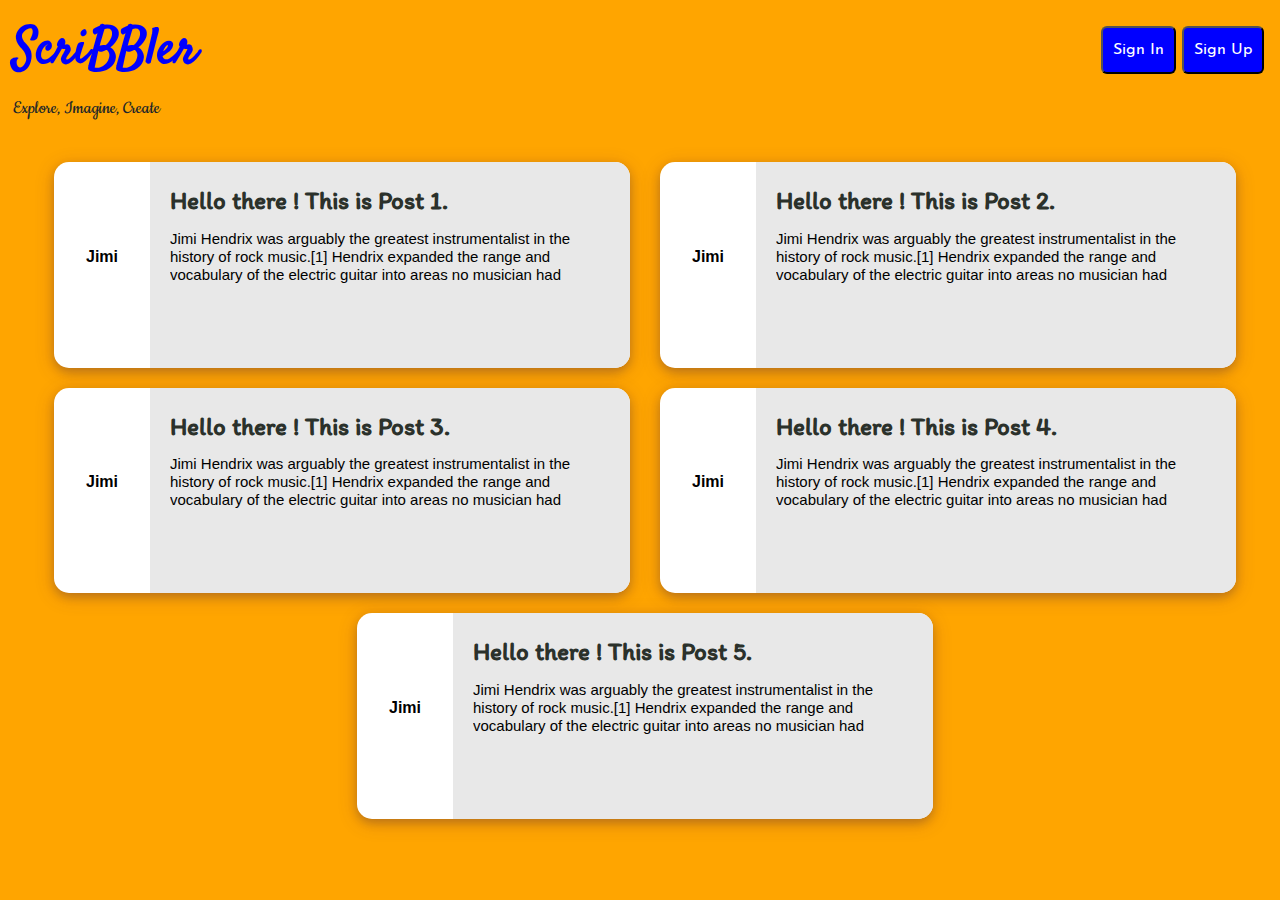
<file: html/bloglist.html>
<!DOCTYPE html>
<html>

<head>
    
    <meta name="viewport" content="width=device-width, initial-scale=1.0">

    
    <link rel="stylesheet" href="https://use.fontawesome.com/releases/v5.7.2/css/all.css" integrity="sha384-fnmOCqbTlWIlj8LyTjo7mOUStjsKC4pOpQbqyi7RrhN7udi9RwhKkMHpvLbHG9Sr" crossorigin="anonymous">
    <link href='..\css\bloglist.css' rel='stylesheet' type='text/css'>    
    <link href='..\css\header.css' rel='stylesheet' type='text/css'>
    <link href='..\css\font.css' rel='stylesheet' type='text/css'>
    <link rel="stylesheet" href="..\font-awesome-4.7.0/css/font-awesome.min.css">
    <link rel="stylesheet" href="https://maxcdn.bootstrapcdn.com/bootstrap/4.0.0/css/bootstrap.min.css" integrity="sha384-Gn5384xqQ1aoWXA+058RXPxPg6fy4IWvTNh0E263XmFcJlSAwiGgFAW/dAiS6JXm" crossorigin="anonymous">
    <style>
    </style>
</head>
<body>
    <div id="main-container-div">
        <div class="header">
         <a href="../index.html" id="logo">ScriBBler</a>
         <button type="button" onclick="" id="signup"
        data-toggle="modal" data-target="#mySignupModal">Sign Up</button>
            <button type="button" onclick="" id="signin"
    data-toggle="modal" data-target="#mySigninModal">Sign In</button>
            <i class="fas fa-bars" id="bar"></i>
            <p id="logo2">Explore, Imagine, Create</p>
             <!-- Insert code for Sign Up, Sign In button here. 
             Add code for "ScriBBler" heading and the sub-heading -->
        </div>
    </div>
 <div>

    	<!-- Insert code for Sign In modal here -->
         <div class="modal" id="mySigninModal">
  <div class="modal-dialog" role="document">
    <div class="modal-content">
      <div class="modal-header">
        <h5 class="modal-title">Welcome Back!</h5>
        <button type="button" class="close" data-dismiss="modal" aria-label="Close">
          <span aria-hidden="true">&times;</span>
        </button>
      </div>
      <div class="modal-body">
          <form>
  <div class="form-group">
    <label for="exampleInputUname1">Enter Username</label>
    <input type="text" class="form-control" id="exampleInputUname1" aria-describedby="emailHelp" placeholder="Enter Username" required>
  </div>
  <div class="form-group">
    <label for="exampleInputPassword1">Password</label>
    <input type="password" class="form-control" id="exampleInputPassword1" placeholder="Enter Password" required>
  </div>
    <div>
    <button type="submit" class="btn btn-success inbtn">Sign In</button></div>
</form>
          <div id="bot">
        <p id="ntmmbr">Not a member? <a href="">Sign Up</a></p>
      </div>
          </div>
    </div>
  </div>
</div>
    </div>

    <div>

    	<!-- Insert code for Sign Up modal here -->
        <div class="modal" id="mySignupModal">
  <div class="modal-dialog" role="document">
    <div class="modal-content">
      <div class="modal-header">
        <h5 class="modal-title">Get Started</h5>
        <button type="button" class="close" data-dismiss="modal" aria-label="Close">
          <span aria-hidden="true" onclick="showSS()">&times;</span>
        </button>
      </div>
      <div class="modal-body">
       <form>
  <div class="form-group">
    <label for="exampleInputName1">Full Name</label>
    <input type="text" class="form-control" id="exampleInputName1" aria-describedby="emailHelp" placeholder="Enter Full Name" required>
  </div>
  <div class="form-group">
    <label for="exampleUname1">Username</label>
    <input type="text" class="form-control" id="exampleInputUname1" aria-describedby="emailHelp" placeholder="Enter Username" required>
  </div>
  <div class="form-group">
    <label for="exampleInputPassword1">Password</label>
    <input type="password" class="form-control" id="exampleInputPassword1" placeholder="Enter Password" required>
  </div>
  <div class="form-group">
    <label for="exampleInputCPassword1">Confirm Password</label>
    <input type="password" class="form-control" id="exampleInputCPassword1" placeholder="Confirm Password" required>
  </div>
           <div>
        <button type="submit" class="btn btn-success inbtn">Sign Up</button>
      </div>
</form>
      </div>
      
    </div>
  </div>
</div>
    </div>

    <div class="allPostsContainer">
    <div class="post">
        <div class="post-left">
            <p class="post-username">Jimi</p>
        </div>
        <div class="post-content">
             
            <!-- Insert code for Trash icon here -->

            <p class="post-title">Hello there ! This is Post 1. </p><i class="fas fa-trash-alt del" data-toggle="modal" data-target="#deletepost"></i>
            <p class="post-desc">Jimi Hendrix was arguably the greatest instrumentalist in the history of rock music.[1] Hendrix expanded the range and vocabulary of the electric guitar into areas no musician had ever ventured before. His boundless drive, technical ability and creative application of such effects as distortion forever transformed the sound of rock and roll. While creating his unique musical voice and guitar style, Hendrix synthesized diverse genres, including blues, R&B, soul, British rock, American folk music, 1950s rock and roll, psychedelic and jazz.</p>
            <br>
            <i class="fas fa-ellipsis-h del" onclick="pageopen()"></i>
            <!-- Insert code for ... icon here -->

        </div>
    </div>

    <div class="post">
        <div class="post-left">
            <p class="post-username">Jimi</p>
        </div>
        <div class="post-content">
                
                <!-- Insert code for Trash icon here -->

                <p class="post-title">Hello there ! This is Post 2. </p>
                <i class="fas fa-trash-alt del" data-toggle="modal" data-target="#deletepost"></i>
                <p class="post-desc">Jimi Hendrix was arguably the greatest instrumentalist in the history of rock music.[1] Hendrix expanded the range and vocabulary of the electric guitar into areas no musician had ever ventured before. His boundless drive, technical ability and creative application of such effects as distortion forever transformed the sound of rock and roll. While creating his unique musical voice and guitar style, Hendrix synthesized diverse genres, including blues, R&B, soul, British rock, American folk music, 1950s rock and roll, psychedelic and jazz.</p>
                <br>
                <i class="fas fa-ellipsis-h del" onclick="pageen()"></i>
            <!-- Insert code for ... icon here -->
        </div>
    </div>


    <div class="post">
        <div class="post-left">
            <p class="post-username">Jimi</p>
        </div>
        <div class="post-content">
            <!-- Insert code for Trash icon here -->

                <p class="post-title">Hello there ! This is Post 3. </p>
            <i class="fas fa-trash-alt del" data-toggle="modal" data-target="#deletepost"></i>
                <p class="post-desc">Jimi Hendrix was arguably the greatest instrumentalist in the history of rock music.[1] Hendrix expanded the range and vocabulary of the electric guitar into areas no musician had ever ventured before. His boundless drive, technical ability and creative application of such effects as distortion forever transformed the sound of rock and roll. While creating his unique musical voice and guitar style, Hendrix synthesized diverse genres, including blues, R&B, soul, British rock, American folk music, 1950s rock and roll, psychedelic and jazz.</p>
                <br>
            <!-- Insert code for ... icon here -->
                <i class="fas fa-ellipsis-h del" onclick="pageopen()"></i>
        </div>
    </div>
    <div class="post">
        <div class="post-left">
            <p class="post-username">Jimi</p>
        </div>
        <div class="post-content">
            <!-- Insert code for Trash icon here -->
                
                <p class="post-title">Hello there ! This is Post 4. </p>
            <i class="fas fa-trash-alt del" data-toggle="modal" data-target="#deletepost"></i>
                <p class="post-desc">Jimi Hendrix was arguably the greatest instrumentalist in the history of rock music.[1] Hendrix expanded the range and vocabulary of the electric guitar into areas no musician had ever ventured before. His boundless drive, technical ability and creative application of such effects as distortion forever transformed the sound of rock and roll. While creating his unique musical voice and guitar style, Hendrix synthesized diverse genres, including blues, R&B, soul, British rock, American folk music, 1950s rock and roll, psychedelic and jazz.</p>
                <br>
            <!-- Insert code for ... icon here -->
                <i class="fas fa-ellipsis-h del" onclick="pagpen()"></i>
        </div>
    </div>
    <div class="post">
            <div class="post-left">
                <p class="post-username">Jimi</p>
            </div>
            <div class="post-content">
                <!-- Insert code for Trash icon here -->

                    <p class="post-title">Hello there ! This is Post 5. </p>
                <i class="fas fa-trash-alt del" data-toggle="modal" data-target="#deletepost"></i>
                    <p class="post-desc">Jimi Hendrix was arguably the greatest instrumentalist in the history of rock music.[1] Hendrix expanded the range and vocabulary of the electric guitar into areas no musician had ever ventured before. His boundless drive, technical ability and creative application of such effects as distortion forever transformed the sound of rock and roll. While creating his unique musical voice and guitar style, Hendrix synthesized diverse genres, including blues, R&B, soul, British rock, American folk music, 1950s rock and roll, psychedelic and jazz.</p>
                    <br>
                <!-- Insert code for ... icon here -->
                    <i class="fas fa-ellipsis-h del" onclick="pageopen()"></i>
            </div>
        </div>

        <div>
             <div class="modal" id="deletepost">
  <div class="modal-dialog" role="document">
    <div class="modal-content">
      <div class="modal-body">
        <p id="deletetxt">Are you sure you want to delete this post</p>
        <br> <br>

      </div>
      <div id="yesno">
        <button type="button" class="btn btn-danger yess">Yes</button>
        <button type="button" class="btn btn-success noo" data-dismiss="modal" style="margin-left:12px;">No</button>
      </div>
    </div>
  </div>
</div>
            <!-- Insert code for delete modal here -->
            
        </div>
        
</div>
    <script src="..\js\bloglist.js">  </script>
    <script src="..\js\header.js"> </script>
    <script src="https://code.jquery.com/jquery-3.2.1.slim.min.js" integrity="sha384-KJ3o2DKtIkvYIK3UENzmM7KCkRr/rE9/Qpg6aAZGJwFDMVNA/GpGFF93hXpG5KkN" crossorigin="anonymous"></script>
    <script src="https://cdnjs.cloudflare.com/ajax/libs/popper.js/1.12.9/umd/popper.min.js" integrity="sha384-ApNbgh9B+Y1QKtv3Rn7W3mgPxhU9K/ScQsAP7hUibX39j7fakFPskvXusvfa0b4Q" crossorigin="anonymous"></script>
    <script src="https://maxcdn.bootstrapcdn.com/bootstrap/4.0.0/js/bootstrap.min.js" integrity="sha384-JZR6Spejh4U02d8jOt6vLEHfe/JQGiRRSQQxSfFWpi1MquVdAyjUar5+76PVCmYl" crossorigin="anonymous"></script>
</body>

</html>
</file>
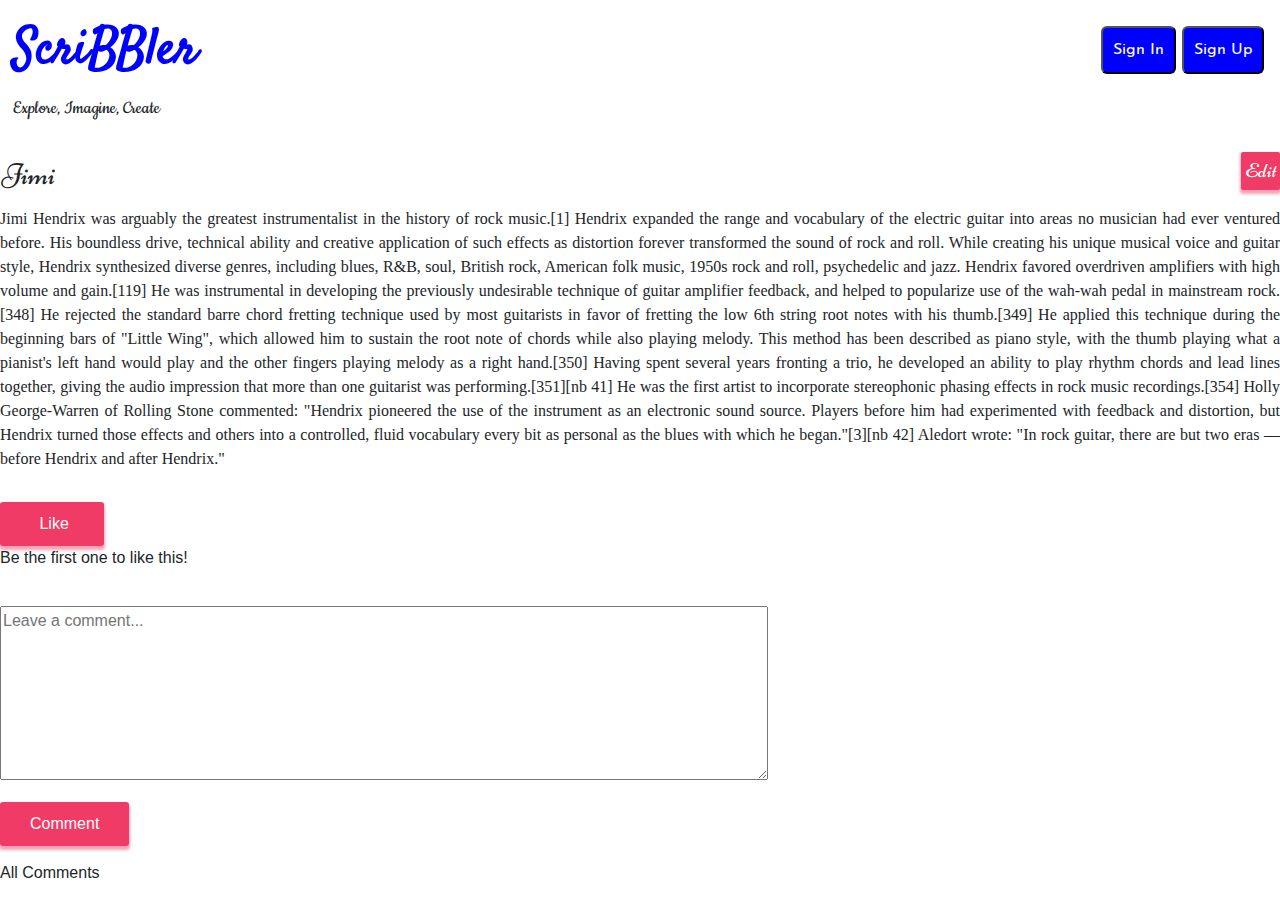
<file: html/post.html>
<!DOCTYPE html>
<head>
        
        <meta name="viewport" content="width=device-width, initial-scale=1.0">

        <link rel="stylesheet" href="https://use.fontawesome.com/releases/v5.7.2/css/all.css" integrity="sha384-fnmOCqbTlWIlj8LyTjo7mOUStjsKC4pOpQbqyi7RrDGDTDGhN7udi9RwhKkMHpvLbHG9Sr" crossorigin="anonymous">
        <link href='..\css\post.css' rel='stylesheet' type='text/css'>
        <link href='..\css\header.css' rel='stylesheet' type='text/css'>
        <link rel="stylesheet" href="..\font-awesome-4.7.0/css/font-awesome.min.css">
        <link href='..\css\font.css' rel='stylesheet' type='text/css'>
        <link rel="stylesheet" href="https://maxcdn.bootstrapcdn.com/bootstrap/4.0.0/css/bootstrap.min.css" integrity="sha384-Gn5384xqQ1aoWXA+058RXPxPg6fy4IWvTNh0E263XmFcJlSAwiGgFAW/dAiS6JXm" crossorigin="anonymous">
 <style>        
    </style>     
</head>
<body>
        <div class="header">
         <a href="index.html" id="logo">ScriBBler</a>
         <button type="button" onclick="" id="signup"
        data-toggle="modal" data-target="#mySignupModal">Sign Up</button>
            <button type="button" onclick="" id="signin"
    data-toggle="modal" data-target="#mySigninModal">Sign In</button>
            <p id="logo2">Explore, Imagine, Create</p>
        	<!-- Insert code for Sign Up, Sign In button here. Add code for "ScriBBler" heading and the sub-heading -->
            
        </div>
           
       
    </div>

    <div>

    	<!-- Insert code for Sign In modal here -->
      <div class="modal" id="mySigninModal">
        <div class="modal-dialog" role="document">
          <div class="modal-content">
            <div class="modal-header">
              <h5 class="modal-title">Welcome Back!</h5>
              <button type="button" class="close" data-dismiss="modal" aria-label="Close">
                <span aria-hidden="true">&times;</span>
              </button>
            </div>
            <div class="modal-body">
                <form>
        <div class="form-group">
          <label for="exampleInputUname1">Enter Username</label>
          <input type="text" class="form-control" id="exampleInputUname1" aria-describedby="emailHelp" placeholder="Enter Username" required>
        </div>
        <div class="form-group">
          <label for="exampleInputPassword1">Password</label>
          <input type="password" class="form-control" id="exampleInputPassword1" placeholder="Enter Password" required>
        </div>
          <div>
          <button type="submit" class="btn btn-success inbtn">Sign In</button></div>
      </form>
                <div id="bot">
              <p id="ntmmbr">Not a member? <a href="" >Sign Up</a></p>
            </div>
                </div>
          </div>
        </div>
      </div>
          </div>
      
          <div>
      
            <!-- Insert code for Sign Up modal here -->
              <div class="modal" id="mySignupModal">
        <div class="modal-dialog" role="document">
          <div class="modal-content">
            <div class="modal-header"><BR>
              <BR>
              <h5 class="modal-title">Get Started</h5>
              <button type="button" class="close" data-dismiss="modal" aria-label="Close">
                <span aria-hidden="true" onclick="showSS()">&times;</span>
              </button>
            </div>
            <div class="modal-body">
             <form>
        <div class="form-group">
          <label for="exampleInputName1">Full Name</label>
          <input type="text" class="form-control" id="exampleInputName1" aria-describedby="emailHelp" placeholder="Enter Full Name" required>
        </div>
        <div class="form-group">
          <label for="exampleUname1">Username</label>
          <input type="text" class="form-control" id="exampleInputUname1" aria-describedby="emailHelp" placeholder="Enter Username" required>
        </div>
        <div class="form-group">
          <label for="exampleInputPassword1">Password</label>
          <input type="password" class="form-control" id="exampleInputPassword1" placeholder="Enter Password" required>
        </div>
        <div class="form-group">
          <label for="exampleInputCPassword1">Confirm Password</label>
          <input type="password" class="form-control" id="exampleInputCPassword1" placeholder="Confirm Password" required>
        </div>
                 <div>
              <button type="submit" class="btn btn-success inbtn">Sign Up</button>
            </div>
      </form>
            </div>
            
          </div>
        </div>
      </div>
          </div>


<div class="blogAuthor">


   <!-- <button type="button" id="editing1" onclick="edit()">Save&nbsp;<i class="fas fa-edit"></i></button> -->
    <button type="button" id="btn" onclick="func()">Edit</button>
    <!-- Insert code for Edit/Save button and  -->
    








    <p id="jimmi">Jimi</p>
</div>
<div class="blogText">
    <p id="blogBody">
            Jimi Hendrix was arguably the greatest instrumentalist in the history of rock music.[1] Hendrix expanded the range and vocabulary of the electric guitar into areas no musician had ever ventured before. His boundless drive, technical ability and creative application of such effects as distortion forever transformed the sound of rock and roll. While creating his unique musical voice and guitar style, Hendrix synthesized diverse genres, including blues, R&B, soul, British rock, American folk music, 1950s rock and roll, psychedelic and jazz. Hendrix favored overdriven amplifiers with high volume and gain.[119] He was instrumental in developing the previously undesirable technique of guitar amplifier feedback, and helped to popularize use of the wah-wah pedal in mainstream rock.[348] He rejected the standard barre chord fretting technique used by most guitarists in favor of fretting the low 6th string root notes with his thumb.[349] He applied this technique during the beginning bars of "Little Wing", which allowed him to sustain the root note of chords while also playing melody. This method has been described as piano style, with the thumb playing what a pianist's left hand would play and the other fingers playing melody as a right hand.[350] Having spent several years fronting a trio, he developed an ability to play rhythm chords and lead lines together, giving the audio impression that more than one guitarist was performing.[351][nb 41] He was the first artist to incorporate stereophonic phasing effects in rock music recordings.[354] Holly George-Warren of Rolling Stone commented: "Hendrix pioneered the use of the instrument as an electronic sound source. Players before him had experimented with feedback and distortion, but Hendrix turned those effects and others into a controlled, fluid vocabulary every bit as personal as the blues with which he began."[3][nb 42] Aledort wrote: "In rock guitar, there are but two eras — before Hendrix and after Hendrix."
    </p>
</div>




    <button type="button" id="like" onclick="like()"></i>&nbsp;Like</button>
    <p id="liketxt">Be the first one to like this!</p>
    <!-- Insert code for Like button, Comment button, Comment box here-->
        <textarea id="txtarea" rows="7" placeholder="Leave a comment..."></textarea>
        <button type="button" id="comment" onclick="comments(txtarea)">Comment</button>
        <p id="allcomment">All Comments</p>
        <div id="listcomments">
            
        </div>



    <script src="..\js\post.js" defer></script>
    <script src="..\js\header.js">             
    </script>
    
    <script src="https://code.jquery.com/jquery-3.2.1.slim.min.js" integrity="sha384-KJ3o2DKtIkvYIK3UENzmM7KCkRr/rE9/Qpg6aAZGJwFDMVNA/GpGFF93hXpG5KkN" crossorigin="anonymous"></script>
    <script src="https://cdnjs.cloudflare.com/ajax/libs/popper.js/1.12.9/umd/popper.min.js" integrity="sha384-ApNbgh9B+Y1QKtv3Rn7W3mgPxhU9K/ScQsAP7hUibX39j7fakFPskvXusvfa0b4Q" crossorigin="anonymous"></script>
    <script src="https://maxcdn.bootstrapcdn.com/bootstrap/4.0.0/js/bootstrap.min.js" integrity="sha384-JZR6Spejh4U02d8jOt6vLEHfe/JQGiRRSQQxSfFWpi1MquVdAyjUar5+76PVCmYl" crossorigin="anonymous"></script>

</body>
</file>
